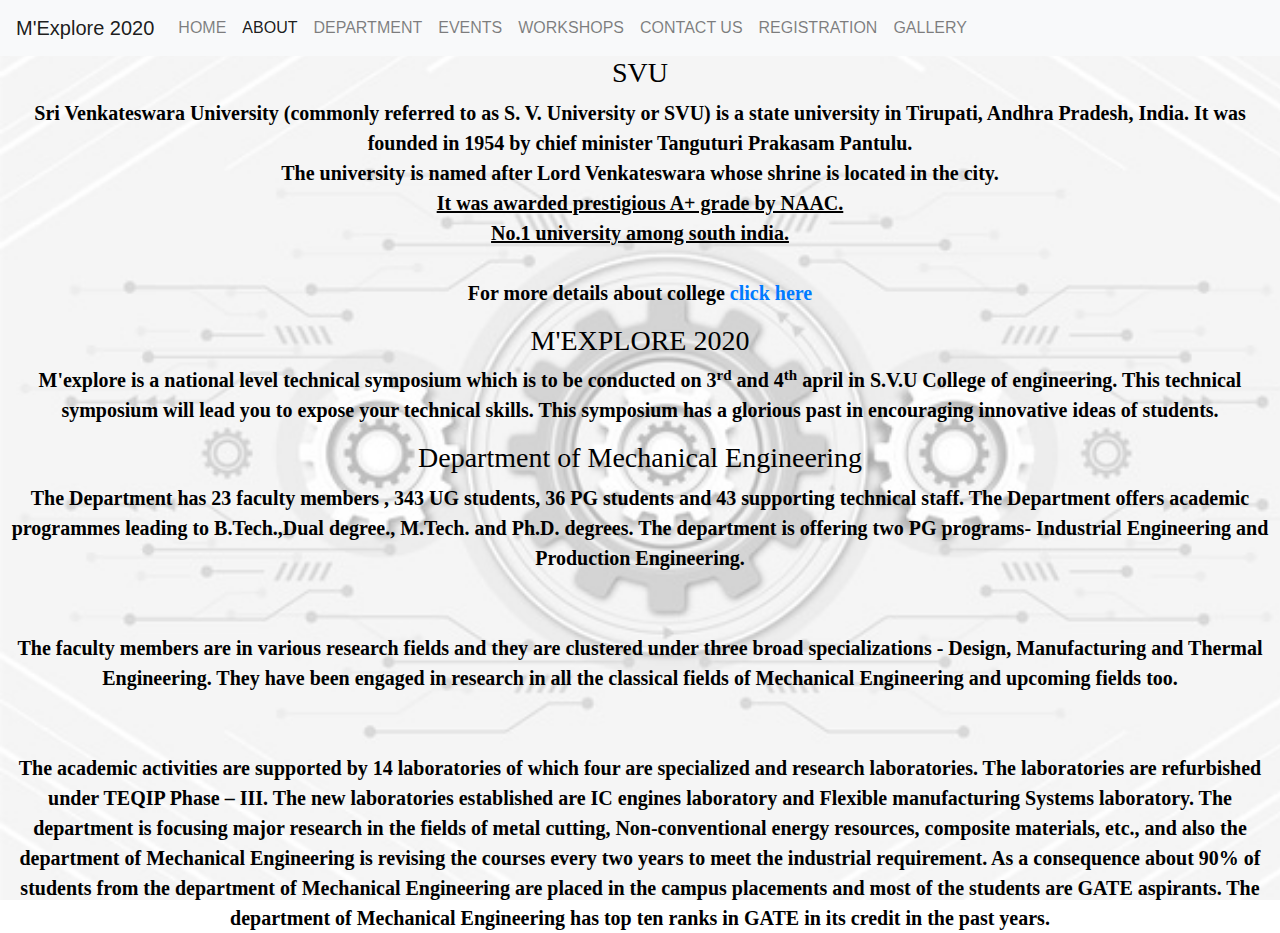
<file: about.html>
<!DOCTYPE html>
<html>
<head>
	<meta charset="utf-8">
	<meta name="viewport" content="width=device-width, initial-scale=1.0">
	<title>M'EXPLORE</title>
	<link href="css/bootstrap.min.css" rel="stylesheet">
    <link href="MY.css" rel="stylesheet">
  <style>
body {
      
  background-image: url(images/sai.jpeg);
  background-size: cover;
  background-position: center center-fixed;
  background-repeat: no-repeat;
}
	.tracking-in-expand {
	-webkit-animation: tracking-in-expand 5s cubic-bezier(0.215, 0.610, 0.355, 1.000) both;
	        animation: tracking-in-expand 5s cubic-bezier(0.215, 0.610, 0.355, 1.000) both;
}
 	/* ----------------------------------------------
 * Generated by Animista on 2020-2-5 21:38:33
 * Licensed under FreeBSD License.
 * See http://animista.net/license for more info. 
 * w: http://animista.net, t: @cssanimista
 * ---------------------------------------------- */

/**
 * --------------------------------------
 * animation tracking-in-expand
 * ----------------------------------------
 */
@-webkit-keyframes tracking-in-expand {
  0% {
    letter-spacing: 0.03em;
    opacity: 0;
  }
  40% {
    opacity: 0.6;
  }
  100% {
    opacity: 1;
  }
}
@keyframes tracking-in-expand {
  0% {
    letter-spacing: 0.03em;
    opacity: 0;
  }
  40% {
    opacity: 0.6;
  }
  100% {
    opacity: 1;
  }
}

</style>
	</head>
<body class="img-responsive back_img">
	  <nav class="navbar navbar-expand-lg navbar-light bg-light">
 <center><a class="navbar-brand" href="#" style="align-items: center;">M'Explore 2020</a></center>
  <button class="navbar-toggler" type="button" data-toggle="collapse" data-target="#navbarNav" aria-controls="navbarNav" aria-expanded="false" aria-label="Toggle navigation">
    <span class="navbar-toggler-icon"></span>
  </button>
  <div class="collapse navbar-collapse" id="navbarNav">
    <ul class="navbar-nav">
      <li class="nav-item">
            <a class="nav-link" href="inex1.html">HOME</a>
      </li>
      <li class="nav-item active">
        <a class="nav-link" href="about.html">ABOUT <span class="sr-only">(current)</span></a>
      </li>
      <li class="nav-item">
        <a class="nav-link" href="dept.html">DEPARTMENT</a>
      </li>
      <li class="nav-item">
        <a class="nav-link" href="events.html">EVENTS</a>
      </li>
      <li class="nav-item">
        <a class="nav-link" href="workshop.html">WORKSHOPS</a>
      </li>
      <li class="nav-item">
        <a class="nav-link" href="contact.html">CONTACT US</a>
      </li>
      <li class="nav-item">
        <a class="nav-link" href="regi.html">REGISTRATION</a>
      </li>
      <li class="nav-item">
        <a class="nav-link" href="gallery.html">GALLERY</a>
      </li>
    </ul>
  </div>
</nav>
<div class="abt1 tracking-in-expand">
	<h3 class="abt2" style="text-align: center";>SVU</h3>
<p>Sri Venkateswara University (commonly referred to as S. V. University or SVU) is a state university in Tirupati, Andhra Pradesh, India. It was founded in 1954 by chief minister Tanguturi Prakasam Pantulu.<br> The university is named after Lord Venkateswara whose shrine is located in the city.<br> <u>It was awarded prestigious A+ grade by NAAC. </u> <br> <u> No.1 university among south india. </u><br><br> For more details about college <a href="http://www.svuniversity.edu.in" target="_blank">click here</a></p>
    <h3 class="abt2" style="text-align: center;">M'EXPLORE 2020</h3>
    <p class="abt">M'explore is a national level technical symposium which is to be conducted on 3<sup>rd</sup> and 4<sup>th</sup> april in S.V.U College of engineering. This technical symposium  will lead you to expose your technical skills. This symposium has a glorious past in encouraging innovative ideas of students.</p>
    <h3 style="font-size: 50;text-align: center;">Department of Mechanical Engineering</h3>
    <p class="abt2"><span>T</span>he Department has 23 faculty members , 343 UG students, 36 PG students and 43 supporting technical staff. The Department offers academic programmes leading to B.Tech.,Dual degree., M.Tech. and Ph.D. degrees. The department is offering two PG programs- Industrial Engineering and Production Engineering.
        <br><br><br>The faculty members are in various research fields and they are clustered under three broad specializations - Design, Manufacturing and Thermal Engineering. They have been engaged in research in all the classical fields of Mechanical Engineering and upcoming fields too.
        <br><br><br>The academic activities are supported by 14 laboratories of which four are specialized and research laboratories. The laboratories are refurbished under TEQIP Phase – III. The new laboratories established are IC engines laboratory and Flexible manufacturing Systems laboratory. The department is focusing major research in the fields of metal cutting, Non-conventional energy resources, composite materials, etc., and also the department of Mechanical Engineering is revising the courses every two years to meet the industrial requirement. As a consequence about 90% of students from the department of Mechanical Engineering are placed in the campus placements and most of the students are GATE aspirants. The department of Mechanical Engineering has top ten ranks in GATE in its credit in the past years. </p>
</div>
<script src="js/jquery.js"></script>
<script src="js/bootstrap.min.js"></script>
</body>

</html>
</file>
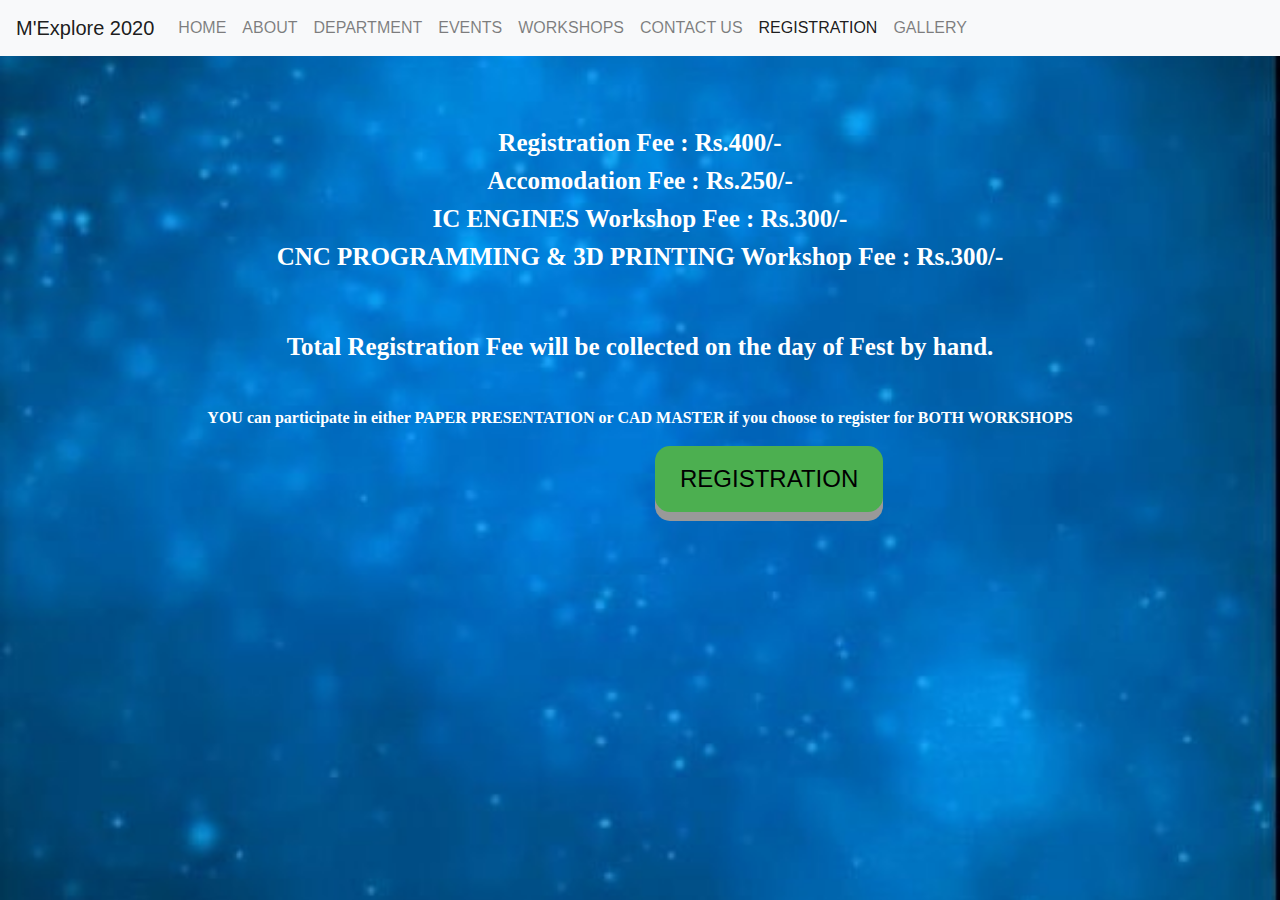
<file: regi.html>
<!DOCTYPE html>
<html>
<head>
    <meta charset="utf-8">
    <meta name="viewport" content="width=device-width, initial-scale=1.0">
    <title>M'EXPLORE</title>
    <link href="css/bootstrap.min.css" rel="stylesheet">
    <link href="MY.css" rel="stylesheet">
<style>
body {
      
  background-image: url(images/deptart2.jfif);
  background-size: cover;
  background-repeat: no-repeat;

}
.button {
  display: inline-block;
  padding: 15px 25px;
  font-size: 24px;
  cursor: pointer;
  text-align: center;
  text-decoration: none;
  outline: none;
  color: #fff;
  background-color: #4CAF50;
  border: none;
  border-radius: 15px;
  box-shadow: 0 9px #999;
}

.button:hover {background-color: #3e8e41}

.button:active {
  background-color: #3e8e41;
  box-shadow: 0 5px #666;
  transform: translateY(4px);
}
</style>
</head>
<body>
 <nav class="navbar navbar-expand-lg navbar-light bg-light" class="opacity">
 <center><a class="navbar-brand" href="#" style="align-items: center;">M'Explore 2020</a></center>
  <button class="navbar-toggler" type="button" data-toggle="collapse" data-target="#navbarNav" aria-controls="navbarNav" aria-expanded="false" aria-label="Toggle navigation">
    <span class="navbar-toggler-icon"></span>
  </button>
  <div class="collapse navbar-collapse" id="navbarNav">
    <ul class="navbar-nav">
      <li class="nav-item ">
            <a class="nav-link" href="inex1.html">HOME</a>
      </li>
      <li class="nav-item">
        <a class="nav-link" href="about.html">ABOUT</a>
      </li>
      <li class="nav-item">
        <a class="nav-link" href="dept.html">DEPARTMENT</a>
      </li>
      <li class="nav-item">
        <a class="nav-link" href="events.html">EVENTS</a>
      </li>
      <li class="nav-item">
        <a class="nav-link" href="workshop.html">WORKSHOPS</a>
      </li>
       <li class="nav-item">
        <a class="nav-link" href="contact.html">CONTACT US</a>
      </li>
      <li class="nav-item active">
        <a class="nav-link" href="regi.html">REGISTRATION<span class="sr-only">(current)</span></a>
      </li>
      <li class="nav-item">
        <a class="nav-link" href="gallery.html">GALLERY</a>
      </li>
    </ul>
  </div>
</nav>
<style >
   @font-face
{
  font-family:  "Times New Roman";
  src:url(fonts/Times New Roman.ttf);
}
  @media (max-width: 479px) {
.regi2
{
  font-size: 150%;
  text-align: center;
  font-family:  "Times New Roman";
  color: white;
  font-weight: bold;
}
 }
 @media (max-width: 479px) {
.regi4
{
  font-size: 85%;
  text-align: center;
  font-family:  "Times New Roman";
  color: white;
  font-weight: bold;
}
 }
 @media (max-width: 479px) {
.Registration{
  text-align: center;
}
}
</style>
 <div class="container-fluid " >
<br><br><br>
  <h3 class="regi2">Registration Fee : Rs.400/- </h3>
  <h3 class="regi2">Accomodation Fee : Rs.250/-</h3>
  <h3 class="regi2">IC ENGINES Workshop Fee : Rs.300/- </h3>
  <h3 class="regi2">CNC PROGRAMMING & 3D PRINTING Workshop Fee : Rs.300/- <sup></sup> </h3>
  
<br><br>
<p class="regi2"> Total Registration Fee will be collected on the day of Fest by hand.</p>
<br>
<p class="regi4">YOU can participate in either PAPER PRESENTATION or CAD MASTER if you choose to register for BOTH WORKSHOPS </p>
<div class="container-fluid">
  <div class="row">
    <div class="col-sm"></div>
    <div class="col-sm">
      <button class="button">
            <a href="https://docs.google.com/forms/d/e/1FAIpQLSdWj9H6Bu3wXBCPQnFUSIm37qYiTxXQAr2Sicvw5waGdWRH1w/viewform?usp=pp_url" class="Registration" style="color:black"> REGISTRATION </a></button>
        <div class="col-sm"></div>
    </div>
  </div>
</div>

  </div>


<script src="js/jquery.js"></script>
<script src="js/bootstrap.min.js"></script>
</body>

</html>
</file>
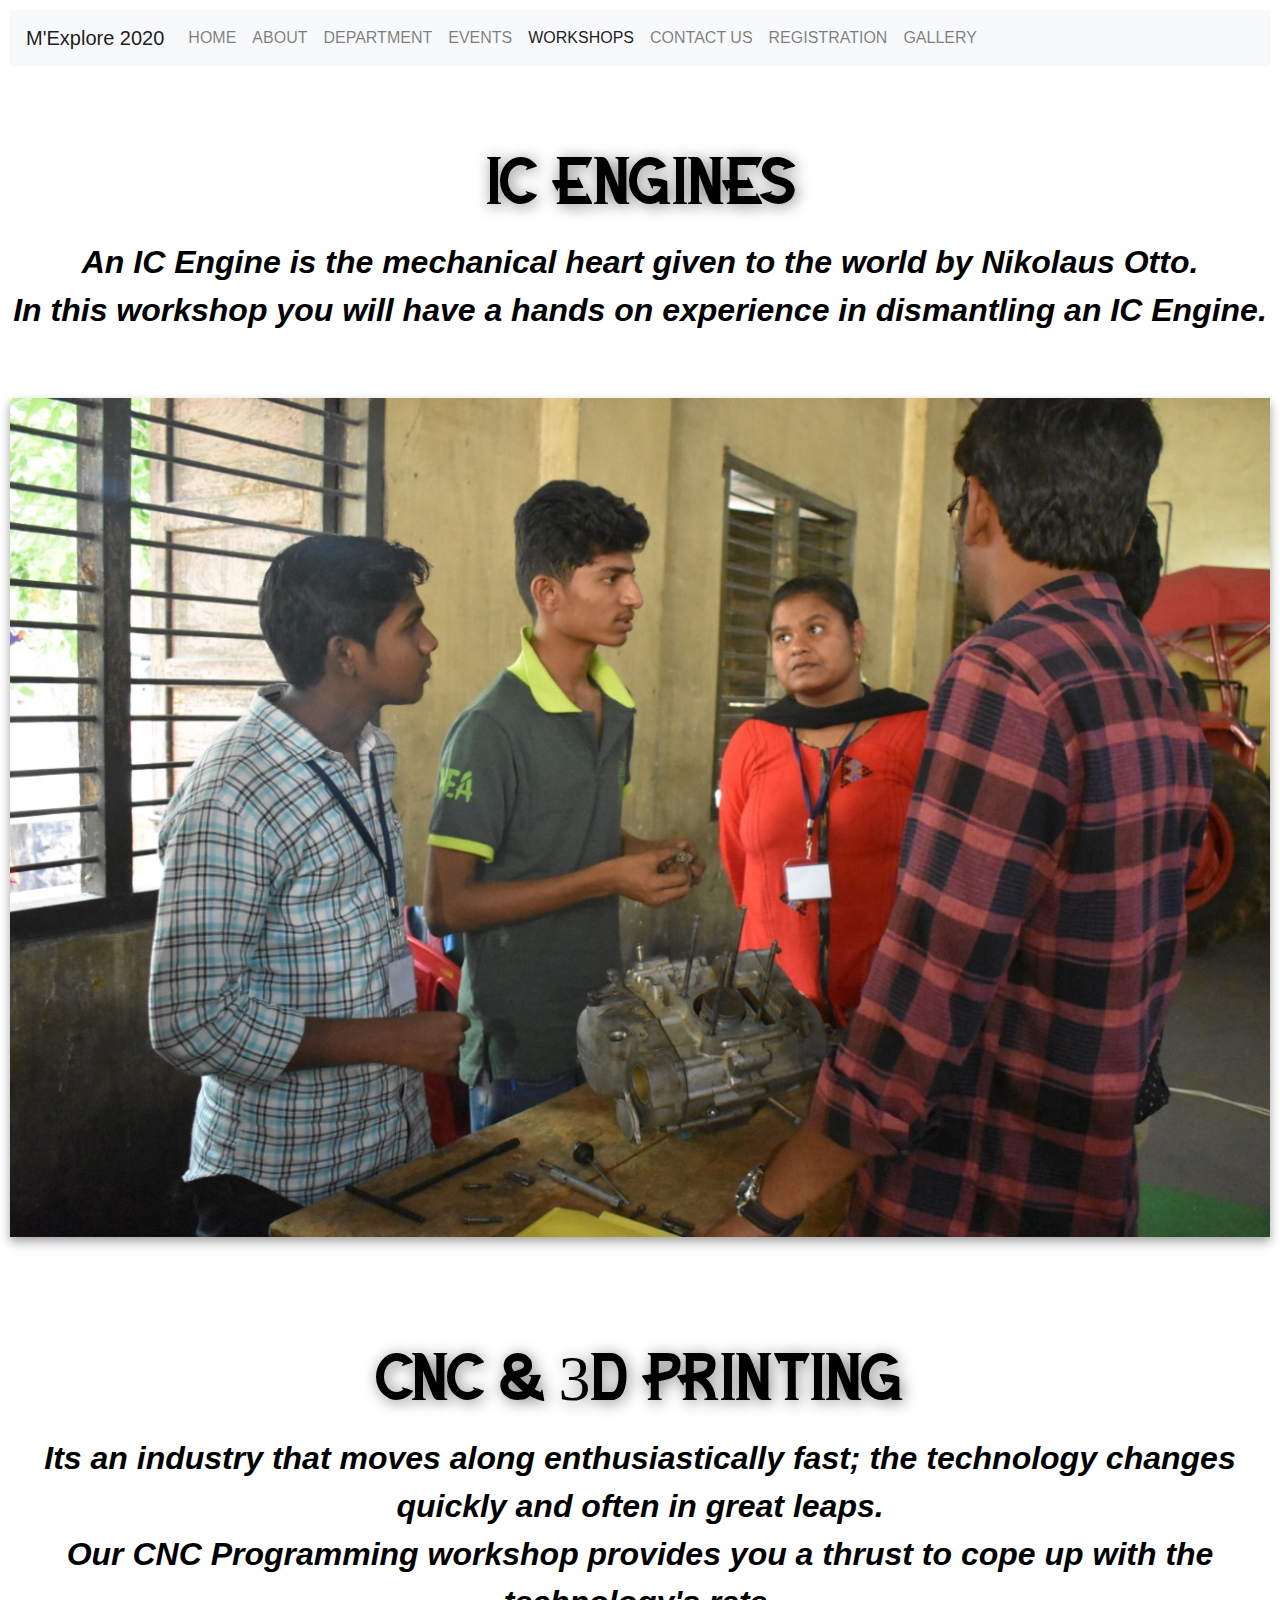
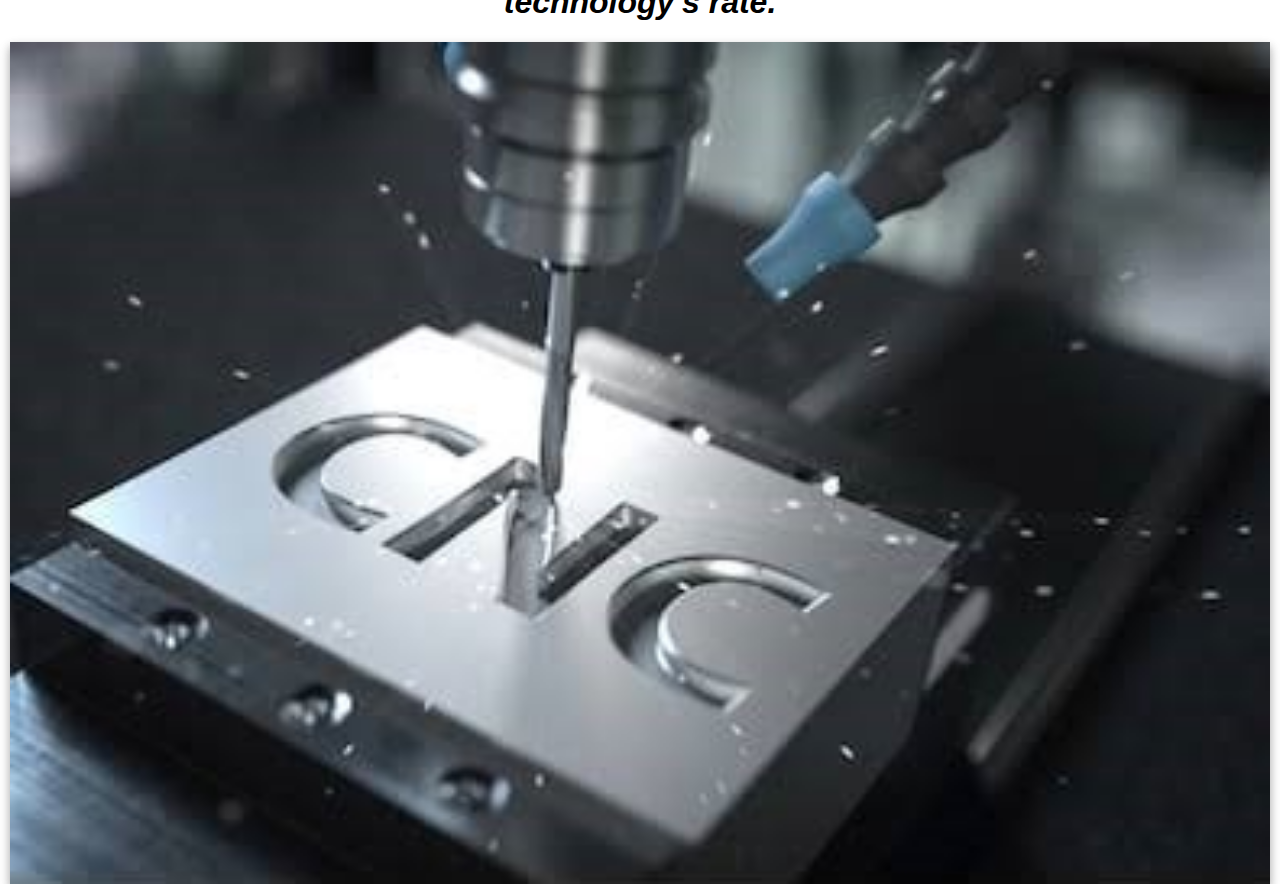
<file: workshop.html>
<!DOCTYPE html>
<html>
<head>
    <meta charset="utf-8">
    <meta name="viewport" content="width=device-width, initial-scale=1.0">
    <title>M'EXPLORE</title>
    <link href="css/bootstrap.min.css" rel="stylesheet">
    <link href="MY.css" rel="stylesheet">
<style>
body {margin:10px;}

div.polaroid {
  width: 100%;
  background-color: white;
  box-shadow: 0 4px 8px 0 rgba(0, 0, 0, 0.2), 0 6px 12px 0 rgba(0, 0, 0, 0.19);
  margin-bottom: 25px;
}
</style>
</head>
<body>
 <nav class="navbar navbar-expand-lg navbar-light bg-light">
 <center><a class="navbar-brand" href="#" style="align-items: center;">M'Explore 2020</a></center>
  <button class="navbar-toggler" type="button" data-toggle="collapse" data-target="#navbarNav" aria-controls="navbarNav" aria-expanded="false" aria-label="Toggle navigation">
    <span class="navbar-toggler-icon"></span>
  </button>
  <div class="collapse navbar-collapse" id="navbarNav">
    <ul class="navbar-nav">
      <li class="nav-item ">
            <a class="nav-link" href="inex1.html">HOME</a>
      </li>
      <li class="nav-item">
        <a class="nav-link" href="about.html">ABOUT</a>
      </li>
      <li class="nav-item">
        <a class="nav-link" href="dept.html">DEPARTMENT</a>
      </li>
      <li class="nav-item">
        <a class="nav-link" href="events.html">EVENTS</a>
      </li>
      <li class="nav-item active ">
        <a class="nav-link" href="workshop.html">WORKSHOPS<span class="sr-only">(current)</span></a>
      </li>
       <li class="nav-item">
        <a class="nav-link" href="contact.html">CONTACT US</a>
      </li>
      <li class="nav-item">
        <a class="nav-link" href="regi.html">REGISTRATION</a>
      </li>
      <li class="nav-item">
        <a class="nav-link" href="gallery.html">GALLERY</a>
      </li>
     
    </ul>
  </div>
</nav>
<style >
@font-face
{
  font-family: maya;
  src:url(fonts/maya.ttf);
}
.work{                                                                    
  font-family: maya;
  text-align: center;
  font-size: 400%;
  color: black;
   text-shadow: 2px 2px 15px grey;
  padding-bottom: 10px;
}
 @media (max-width: 479px) {
.workshop{                                                                    
  font-family: default;
  text-align: center;
  font-size: 150%;
  color: black;
}
}
</style>
<h1 class="work"><br>IC Engines</h1>
<p class="workshop"> <strong><em> An IC Engine is the mechanical heart given to the world by Nikolaus Otto.<br>
         In this workshop you will have a <span class="workhigh">hands on experience</span> in dismantling an IC Engine.</p></p></em></strong>
<br><br>
<div class="polaroid">
  <img src="images/d.jpeg"  style="width:100% " >
  </div>
  <h1 class="work"><br>CNC  & 3D PRINTING</h1>
  <p class="workshop"> <strong><em>  Its an industry that moves along enthusiastically fast; the technology changes quickly and often in great leaps.<br>Our CNC Programming workshop provides you a thrust to cope up with the technology's rate.</p></em></strong>
  <div class="polaroid">
  <img src="images/cnc.jfif"  style="width:100% " >
  </div>

<script src="js/jquery.js"></script>
<script src="js/bootstrap.min.js"></script>
</body>

</html>
</file>
<file: MY.css>
/* Preloader */
.no-js #loader { display: none;  }
.js #loader { display: block; position: absolute; left: 100px; top: 0; }

@media (max-width: 479px){
.heading{
	background-color :black;
	text-align: center;
  width: 100%;
  box-sizing: border-box;
  margin-top: 265px;
}
}
@media (min-width: 480px){
.heading{
  background-color :black;
  text-align: center;
  width: 100%;
  box-sizing: border-box;
  margin-top: 200px;  
}
/*.blade1{
	font-family: Blade 2;
		font-size: 50;
		font-style: Blade 2;
}*/
@font-face{
	src: url(fonts/Term.ttf);
	font-family: Term;
}

.paragraph{
	font-size: 45px;
	line-height: 45px;
	font-family: Term;
}

* {
  box-sizing: border-box;
}

/* Create three equal columns that floats next to each other */
/*.column {
  float: left;
  width: 33.33%;
  padding: 10px;
  height: 300px; /* Should be removed. Only for demonstration */
}

/* Clear floats after the columns 
.row:after {
  content: "";
  display: table;
  clear: both;
}*/

/* Responsive layout - makes the three columns stack on top of each other instead of next to each other 
@media screen and (max-width: 600px) {
  .column {
    width: 100%;
  }
}*/
.kenburns-top {
  -webkit-animation: kenburns-top 30s ease-out both;
          animation: kenburns-top 30s ease-out both;
}
/* ----------------------------------------------
 * Generated by Animista on 2020-2-17 21:46:42
 * Licensed under FreeBSD License.
 * See http://animista.net/license for more info. 
 * w: http://animista.net, t: @cssanimista
 * ---------------------------------------------- */

/**
 * ----------------------------------------
 * animation kenburns-top
 * ----------------------------------------
 */
@-webkit-keyframes kenburns-top {
  0% {
    -webkit-transform: scale(1) translateY(0);
            transform: scale(1) translateY(0);
    -webkit-transform-origin: 50% 16%;
            transform-origin: 50% 16%;
  }
  100% {
    -webkit-transform: scale(1.25) translateY(-15px);
            transform: scale(1.25) translateY(-15px);
    -webkit-transform-origin: top;
            transform-origin: top;
  }
}
@keyframes kenburns-top {
  0% {
    -webkit-transform: scale(1) translateY(0);
            transform: scale(1) translateY(0);
    -webkit-transform-origin: 50% 16%;
            transform-origin: 50% 16%;
  }
  100% {
    -webkit-transform: scale(1.25) translateY(-15px);
            transform: scale(1.25) translateY(-15px);
    -webkit-transform-origin: top;
            transform-origin: top;
  }
}


@media (max-width: 479px){
    .abt1{                                                       /* about text font*/
  font-size: 17px;
  font-family: "Times New Roman";
  text-align: center;
  color: black;
}
}
@media (min-width: 480px){
  .abt1{
  font-size: 20px;
  font-family: "Times New Roman";
  font-weight: bold;
  text-align: center;
  color: black;
}
}
@font-face
{
  font-family: maya;
  src:url(fonts/maya.ttf);
}
@font-face
{
  font-family: quant;
  src:url(fonts/quant.otf);
}
@font-face
{
  font-family: batman;
  src:url(fonts/batman.ttf);
}

@font-face
{
  font-family: jack;
  src:url(fonts/jack.ttf);
}
.evnt{                                                         /* Events */
font-size: 100px;
text-align: center;
}
.workshop{                                                         /* Events */
font-size: 300%;
text-align: center;
}
.evnt-text{                         
  text-align: center;
}                                                             
.red1{                                                                    
  font-family: jack;
  text-align: center;
  font-size: 600%;
  color: gold;
   text-shadow: 2px 2px 15px orange;
  padding-bottom: 10px;
}
.red2{
  font-family: default;
  text-align: center;
  font-size: 200%;
  color: white;

}
.red3
{
  font-size: 100%;
  text-align: center;
  font-family: default;
  color: white;
}
.event{                                                                    
  font-family: batman;
  text-align: center;
  font-size: 100%;
  color: black;
}
.regi2{                                                                 /* registration data */
  font-family: "Times New Roman";
  font-weight: bold;
    text-align: center;
  font-size: 25px;
  color: white;
}
.dpt{                                                                    
  font-family: quant;
  text-align: center;
  font-size: 300%;
  color: orange;
}
@media (max-width: 479px) {
    .dpt{                                              /* department heading */
  text-align: center;
  font-family: quant.otf;
  font-size: 20px;
  color: white;
  text-shadow: 2px 2px 15px orange;
  padding-bottom: 10px;
} 

 }
 @media (min-width: 480px){
    .dpt{
  text-align: center;
  font-family: quant.otf;
  margin-top: 50px;
  color: white;
  text-shadow: 2px 2px 15px orange;
  padding-bottom: 10px;
}         
@media (max-width: 479px){
  .dpt4{                                                          /* quote*/
  font-family: batman;
  font-size: 18px;
  text-align: center;
  color: white;
}
 }
 @media (min-width: 480px){
    .dpt4{
  font-family: batman;
  text-align: center;
  color: white;
  font-weight: bold;
  padding-top: 60px;
}

.work{                                                                    
  font-family: maya;
  text-align: center;
  font-size: 600%;
  color: black;
   text-shadow: 2px 2px 15px grey;
  padding-bottom: 10px;
}
body
{

margin: 0;
padding: 0;
height: 100vh;
}
#particles-js
{
  height: 100%;
  background-image: url(images/nm2.jpg);
  background-size: cover;

  background-position: center center-fixed;
  background-repeat: no-repeat;


}
.some{
  z-index: -1;
}
.text-pop-up-top {
  -webkit-animation: text-pop-up-top 0.5s cubic-bezier(0.250, 0.460, 0.450, 0.940) both;
          animation: text-pop-up-top 0.5s cubic-bezier(0.250, 0.460, 0.450, 0.940) both;
}
/* ----------------------------------------------
 * Generated by Animista on 2020-3-2 11:48:7
 * Licensed under FreeBSD License.
 * See http://animista.net/license for more info. 
 * w: http://animista.net, t: @cssanimista
 * ---------------------------------------------- */

/**
 * ----------------------------------------
 * animation text-pop-up-top
 * ----------------------------------------
 */
@-webkit-keyframes text-pop-up-top {
  0% {
    -webkit-transform: translateY(0);
            transform: translateY(0);
    -webkit-transform-origin: 50% 50%;
            transform-origin: 50% 50%;
    text-shadow: none;
  }
  100% {
    -webkit-transform: translateY(-50px);
            transform: translateY(-50px);
    -webkit-transform-origin: 50% 50%;
            transform-origin: 50% 50%;
    text-shadow: 0 1px 0 #cccccc, 0 2px 0 #cccccc, 0 3px 0 #cccccc, 0 4px 0 #cccccc, 0 5px 0 #cccccc, 0 6px 0 #cccccc, 0 7px 0 #cccccc, 0 8px 0 #cccccc, 0 9px 0 #cccccc, 0 50px 30px rgba(0, 0, 0, 0.3);
  }
}
@keyframes text-pop-up-top {
  0% {
    -webkit-transform: translateY(0);
            transform: translateY(0);
    -webkit-transform-origin: 50% 50%;
            transform-origin: 50% 50%;
    text-shadow: none;
  }
  100% {
    -webkit-transform: translateY(-50px);
            transform: translateY(-50px);
    -webkit-transform-origin: 50% 50%;
            transform-origin: 50% 50%;
    text-shadow: 0 1px 0 #cccccc, 0 2px 0 #cccccc, 0 3px 0 #cccccc, 0 4px 0 #cccccc, 0 5px 0 #cccccc, 0 6px 0 #cccccc, 0 7px 0 #cccccc, 0 8px 0 #cccccc, 0 9px 0 #cccccc, 0 50px 30px rgba(0, 0, 0, 0.3);
  }
}

@media (min-width: 480px) {
.workshop{                                                                    
  font-family: default;
  text-align: center;
  font-size: 200%;
  color: black;
}
}
 @media (min-width: 480px) {
.regi4
{
  font-size: 100%;
  text-align: center;
  font-family:  "Times New Roman";
  color: white;
  font-weight: bold;
}
 }
</file>
